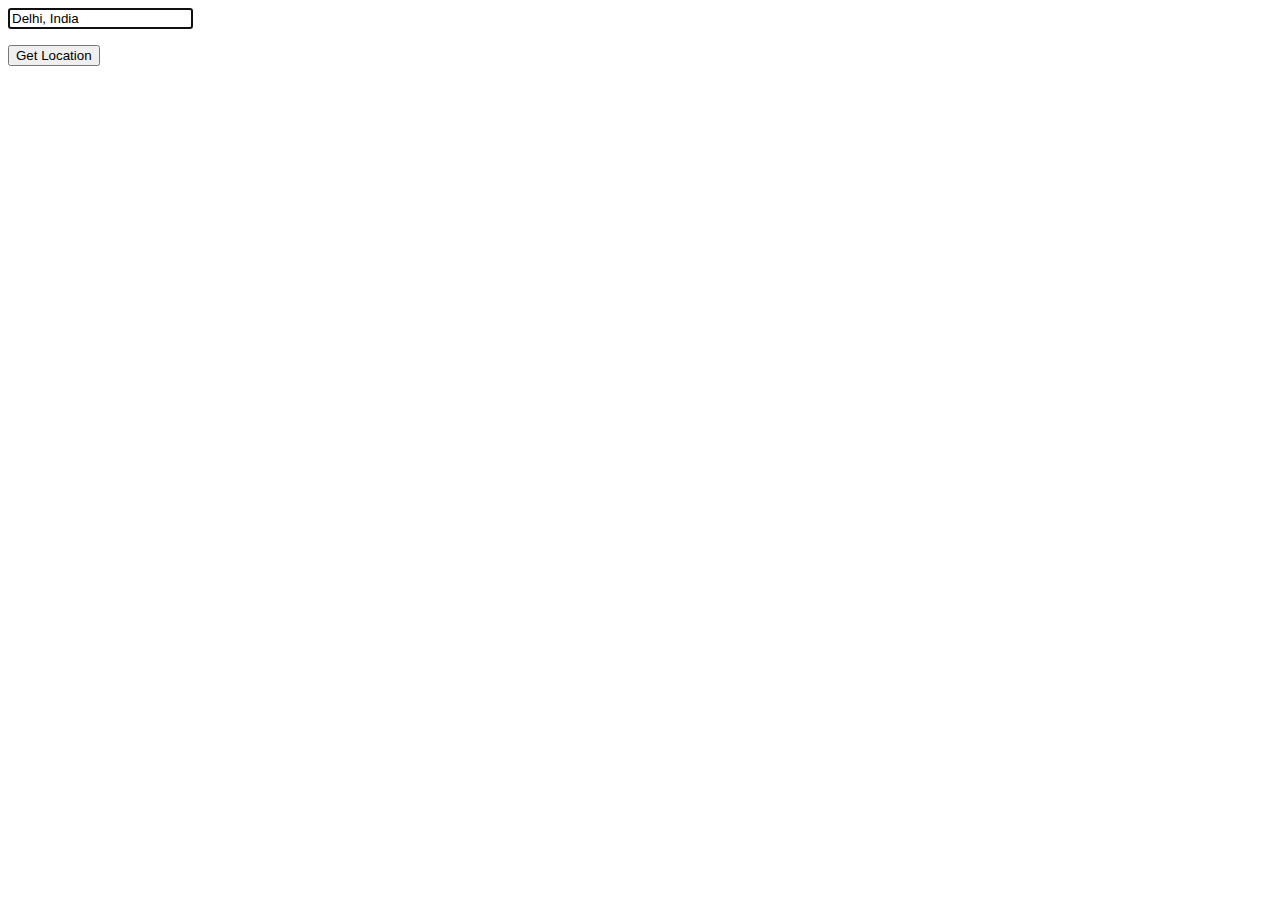
<file: resources/css/images/index.html>
<!DOCTYPE html>
<html lang="en">

  <head>
    <meta charset="UTF-8" />
    <meta name="viewport" content="width=device-width, initial-scale=1.0" />
    <script type="text/javascript" src="https://js.api.here.com/v3/3.1/mapsjs-core.js"></script>
    <script type="text/javascript" src="https://js.api.here.com/v3/3.1/mapsjs-service.js"></script>
    <script type="text/javascript" src="https://js.api.here.com/v3/3.1/mapsjs-ui.js"></script>
    <script type="text/javascript" src="https://js.api.here.com/v3/3.1/mapsjs-mapevents.js"></script>
  </head>

  <body>
    <div style="height: 0vh; width: 100vw;" id="mapContainer" class="container-1">
      <input
        placeholder="Search for a Place or an Address."
        type="text"
        name="search"
        id="search"
        value="Delhi, India"
        onkeydown="autosuggest(this)"
        autofocus/>
      <i class="fa fa-search fa-search-custom" aria-hidden="true"></i>
      <div class="dropdown">
        <ul id="list"></ul>
      </div>
      <button id="locat" onclick="getCoord()">Get Location</button>
      <p id ="loca"></p>
    </div>
  </body>

  <script>
    window.apikey = 'fyXT4ICDo2XntVRqlOCYxwDPFxcIMBhM9N7u5l6y6HQ'

    function moveMapToIndia(map){
      map.setCenter({lat:28.7041, lng:77.1025});
      map.setZoom(10);
    }
   
    var platform = new H.service.Platform({
      apikey: window.apikey,
    });
    var defaultLayers = platform.createDefaultLayers();

    //this map is centered over india
    var map = new H.Map(
      document.getElementById("mapContainer"),
      defaultLayers.vector.normal.map,
      {
        center: { lat: 28.7041, lng: 77.1025 },
        zoom: 10,
        pixelRatio: window.devicePixelRatio || 1,
      }
    );

    window.addEventListener("resize", () => map.getViewPort().resize());

    //make the map interactive
    // MapEvents enables the event system
    // Behavior implements default interactions for pan/zoom (also on mobile touch environments)
    var behavior = new H.mapevents.Behavior(new H.mapevents.MapEvents(map));

    // Create the default UI components 
    var ui = H.ui.UI.createDefault(map, defaultLayers);
    // Now use the map as required...
    window.onload = function () {
      getDeafultLocation();
    }  

    //auto suggest is for the search-box to give suggestions and is restricted to india
    const autosuggest = (e) => {
      console.log(e.metaKey,"metakey")
     if(event.metaKey){
       console.log(event.metaKey,"metakey inside")
       return
     }
     let searchString = e.value
      if (searchString != "") {
        fetch
          (`https://autosuggest.search.hereapi.com/v1/autosuggest?apiKey=${window.apikey}&at=28.7041,77.1025&limit=5&resultType=city&country=IND&q=${searchString}&lang=en-US`)
          .then((res) => res.json())
          .then((json) => {
            if (json.length != 0) {
              document.getElementById("list").innerHTML = ``;
              let dropData = json.items.map((item) => {
                
                if ((item.position != undefined) & (item.position != ""))
                  document.getElementById(
                    "list"
                  ).innerHTML += `<li onClick="addMarkerToMap(${item.position.lat},${item.position.lng},'${item.title}')">${item.title}</li>`+ `lat ${item.position.lat}, long ${item.position.lng}`;
                
              });
            }
          });
      }
    };

    //this runs when you click on get location button(gives current localitiy)
    function getCoord(){
      navigator.geolocation.getCurrentPosition(function(position){
        let lat = position.coords.latitude
        let lng = position.coords.longitude
        console.log(lat+","+lng)
        var platform = new H.service.Platform({
        'apikey': `${window.apikey}`
        });
        var service = platform.getSearchService();
        service.reverseGeocode({
          at: `${lat},${lng}`
        }, (result) => {
          result.items.forEach((item) => {
            document.getElementById('loca').innerHTML = item.address.district +","+ item.address.city
          });
      })
    },function(){enableHighAccuracy:true})}
    
    function getDeafultLocation(){
      var lat=28.7041;
      var lng=77.1025;
      var title = "Delhi , India";
      addMarkerToMap(lat, lng, title);
    }
    
    const addMarkerToMap = (lat, lng, title) => {
      map.removeObjects(map.getObjects())
      document.getElementById("search").value =  title;
      var selectedLocationMarker = new H.map.Marker({ lat, lng });
      map.addObject(selectedLocationMarker);
      document.getElementById("list").innerHTML = ``;
      map.setCenter({ lat, lng }, true); 
    };    
    
  </script>
</html>
</file>
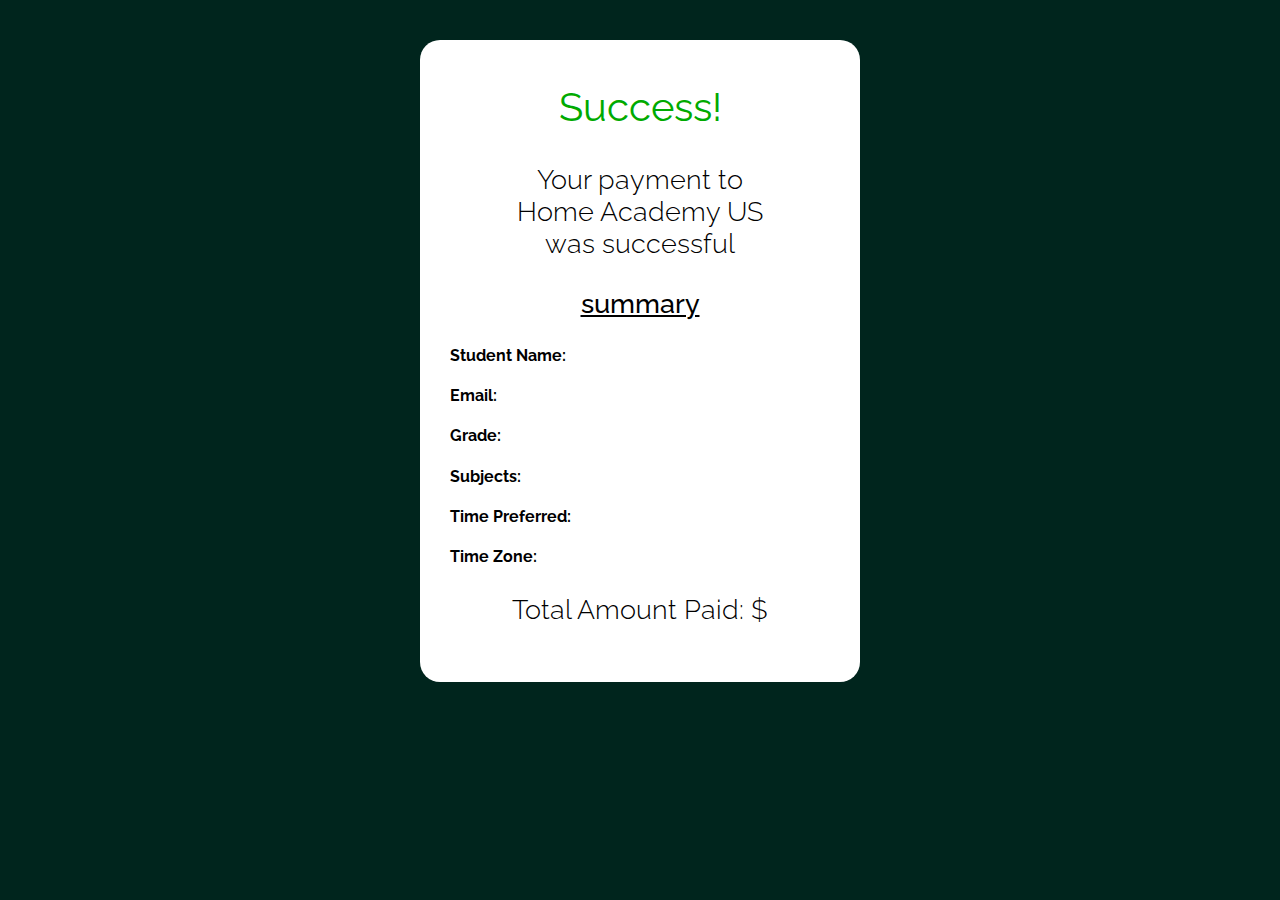
<file: complete.html>
<!DOCTYPE html>
    <head>
        <meta charset="utf-8">
        <meta http-equiv="X-UA-Compatible" content="IE=edge">
        <title></title>
        <meta name="description" content="">
        <meta name="viewport" content="width=device-width, initial-scale=1">
        <link href="https://fonts.googleapis.com/css2?family=Raleway:ital,wght@0,100;0,200;0,300;0,400;0,500;0,600;0,700;1,300&display=swap" rel="stylesheet">
        <link rel="stylesheet" href="resources/css/complete.css">
    </head>
    <body>
        <div id="container">
            <h2>Success!</h2>
            <h3>Your payment to<br>Home Academy US<br>was successful</h3>
            <h3 id="summary">summary</h3>
            <h4>Student Name:<span id="student-name"></span></h4>
            <h4>Email:<span id="email"></span></h4>
            <h4>Grade:<span id="grade"></span></h4>
            <h4>Subjects:<span id="subjects"></span></h4>
            <h4>Time Preferred:<span id="time-preferred"></span></h4>
            <h4>Time Zone:<span id="time-zone"></span></h4>
            <h3>Total Amount Paid:<span id="total-amount"> $</span></h3>
        </div>
        
    </body>
</html>
</file>
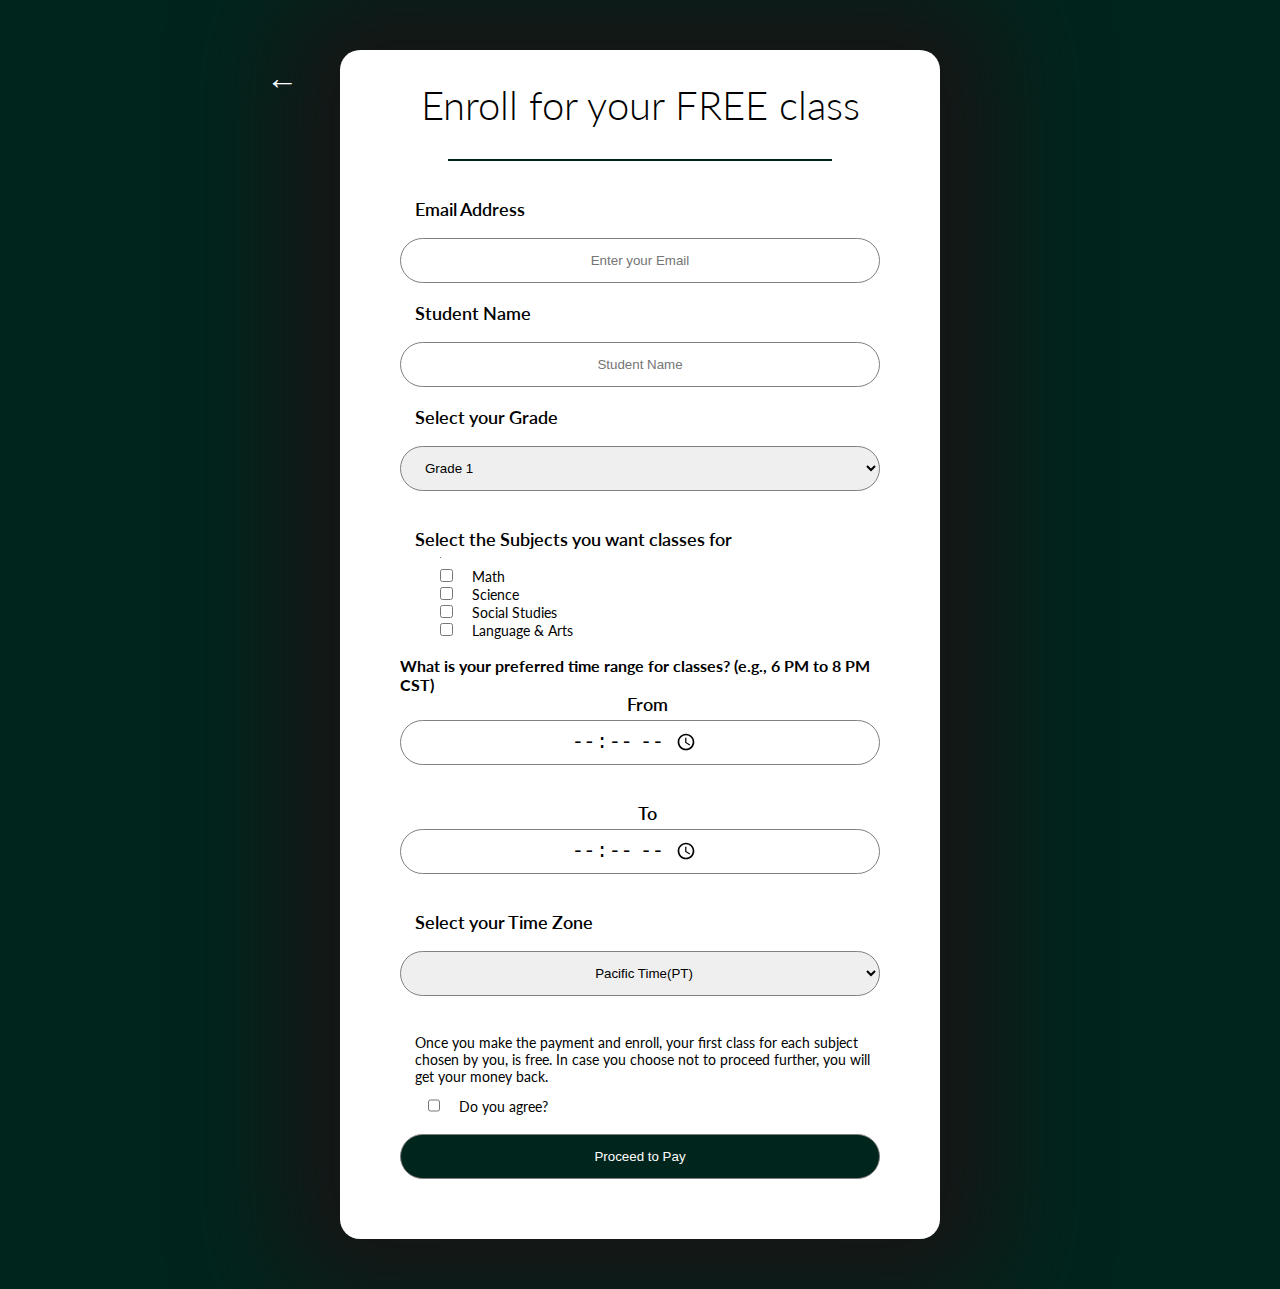
<file: enroll.html>
<!DOCTYPE html>
    <head>
        <meta charset="utf-8">
        <meta http-equiv="X-UA-Compatible" content="IE=edge">
        <title>Enroll Now</title>
        <meta name="description" content="">
        <meta name="viewport" content="width=device-width, initial-scale=1">
        <link rel="icon" href="resources/css/images/favicon.PNG" type="image/png">
        <link href="https://fonts.googleapis.com/css2?family=Lato:wght@300;400;700;900&display=swap" rel="stylesheet">
        <script src="https://ajax.googleapis.com/ajax/libs/jquery/3.2.1/jquery.min.js"></script>
        <link rel="stylesheet" href="resources/css/enroll.css">
        <link rel="stylesheet" href="resources/css/enrollQueries.css">
    </head>
    <body>
        <div id="back-to-home"><a href="index.html">&#8592;</a></div>
        <form name="form" onsubmit="return calculate()" action="payment.html" enctype="text/plain" method="POST">
            <h1 class="heading">Enroll for your FREE class</h1>
            <div class="heading-decoration"></div><br>
            <label for="email">Email Address</label><br><br>
            <input type="email" id="email" name="email" placeholder="Enter your Email" required><br>
            <label for="student-name">Student Name</label><br><br>
            <input type="text" cols="20" rows="1" id="student-name" placeholder="Student Name" required>
            <label for="grade">Select your Grade</label><br><br>
            <select id="grade" name="grade" required>
                <option value="5" id="grade1"onclick="grade1Cal()">Grade 1</option>
                <option value="15" id="grade2"onclick="grade2Cal()">Grade 2</option>
                <option value="25" id="grade3"onclick="grade3Cal()">Grade 3</option>
                <option value="35" id="grade4"onclick="grade4Cal()">Grade 4</option>
                <option value="45" id="grade5"onclick="grade5Cal()">Grade 5</option>
            </select><br><br>
            <label for="subject">Select the Subjects you want classes for<abbr title="This field is mandatory" aria-label="required"></abbr></label><br>
            <input type="radio" tabindex="-1" name="subject" id="check" style="width: 1px;"  required><br>
            <input type="checkbox" name="math" id="math" value="5" onclick="checkSub(),mathCal(),bundleMath()"/>
            <label for="math" class="sub" >Math</label>
            <label for="bundle" class="bundleMath">Select the bundle best suited for you</label>
            <select id="bundle" class="bundleMath" name="bundle" required>
                <option value="5" id="bundle1"onclick="bundle1Cal()">Mon-Thurs | 1 hour each subject | $1 each subject</option>
                <option value="5" id="bundle2"onclick="bundle2Cal()">Mon-Fri | 1 hour each subject | $1 each subject</option>
                <option value="5" id="bundle3"onclick="bundle3Cal()">Mon-Fri | 1 on 1 session / 1 hour each subject | $1 each subject</option>
            </select><br>
            <input type="checkbox" name="science" id="science" value="5" onclick="checkSub(),scienceCal(),bundleScience()"/>
            <label for="science" class="sub">Science</label>
            <label for="bundle" class="bundleScience">Select the bundle best suited for you</label>
            <select id="bundle" class="bundleScience" name="bundle" required>
                <option value="5" id="bundle1"onclick="bundle1Cal()">Mon-Thurs | 1 hour each subject | $1 each subject</option>
                <option value="5" id="bundle2"onclick="bundle2Cal()">Mon-Fri | 1 hour each subject | $1 each subject</option>
                <option value="5" id="bundle3"onclick="bundle3Cal()">Mon-Fri | 1 on 1 session / 1 hour each subject | $1 each subject</option>
            </select><br>
            <input type="checkbox" name="sst" id="sst" value="5" onclick="checkSub(),sstCal(),bundleSst()"/>
            <label for="sst" class="sub">Social Studies</label>
            <label for="bundle" class="bundleSst">Select the bundle best suited for you</label>
            <select id="bundle" class="bundleSst" name="bundle" required>
                <option value="5" id="bundle1"onclick="bundle1Cal()">Mon-Thurs | 1 hour each subject | $1 each subject</option>
                <option value="5" id="bundle2"onclick="bundle2Cal()">Mon-Fri | 1 hour each subject | $1 each subject</option>
                <option value="5" id="bundle3"onclick="bundle3Cal()">Mon-Fri | 1 on 1 session / 1 hour each subject | $1 each subject</option>
            </select><br>
            <input type="checkbox" name="landa" id="landa" value="5" onclick="checkSub(),landaCal(),bundleLanda()"/>
            <label for="landa" class="sub">Language & Arts</label>
            <label for="bundle" class="bundleLanda">Select the bundle best suited for you</label>
            <select id="bundle" class="bundleLanda" name="bundle" required>
                <option value="5" id="bundle1"onclick="bundle1Cal()">Mon-Thurs | 1 hour each subject | $1 each subject</option>
                <option value="5" id="bundle2"onclick="bundle2Cal()">Mon-Fri | 1 hour each subject | $1 each subject</option>
                <option value="5" id="bundle3"onclick="bundle3Cal()">Mon-Fri | 1 on 1 session / 1 hour each subject | $1 each subject</option>
            </select><br>
            <h4>What is your preferred time range for classes? (e.g., 6 PM to 8 PM CST)</h4>
            <label for="from" class="time-label">From</label>
            <input type="time" id="from" required><br>
            <label for="to" class="time-label">To</label>
            <input type="time" id="to" required><br>
            <label for="timezone">Select your Time Zone</label><br><br>
            <select name="timezone" id="timezone">
                <option>Pacific Time(PT)</option>
                <option>Mountain Time(MT)</option>
                <option>Central Time(CT)</option>
                <option>Eastern Time(ET)</option>
            </select><br><br>
            <label id="tnc-label-text">Once you make the payment and enroll, your first class for each subject chosen by you, is free. In case you choose not to proceed further, you will get your money back.</label><br>
            <div id="tnc-container">
                <input type="checkbox" name="tnc" id="tnc" value="5" required/>
                <label for="tnc" id="tnc-text">Do you agree?</label><br><br>
            </div>
            <input type="submit" id="submit" name="submit" value="Proceed to Pay">
        </form>
        <script src="resources/js/enroll.js"></script>
    </body>
</html>
</file>
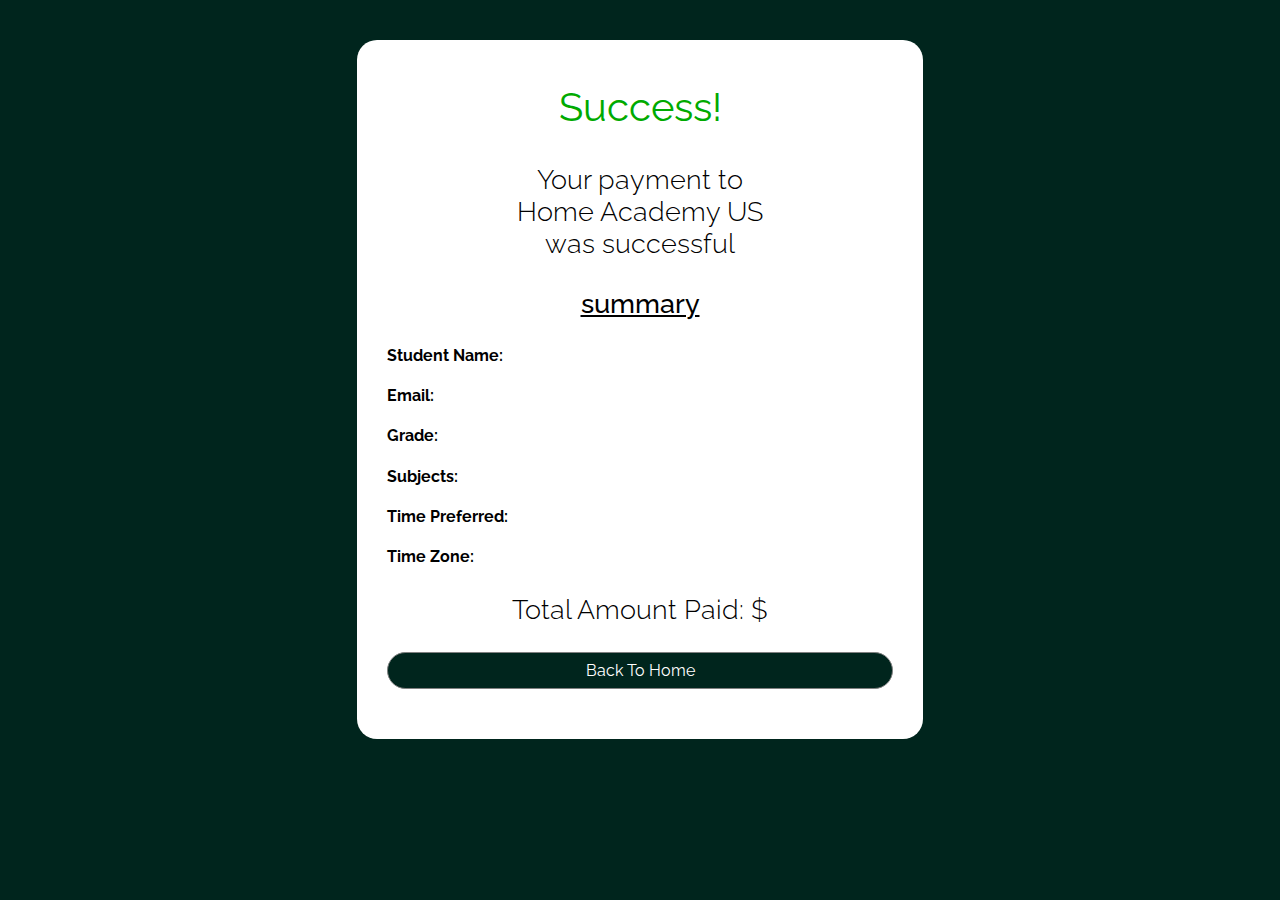
<file: resources/js/html/complete.html>
<!DOCTYPE html>
    <head>
        <meta charset="utf-8">
        <meta http-equiv="X-UA-Compatible" content="IE=edge">
        <title>Success!</title>
        <meta name="description" content="">
        <meta name="viewport" content="width=device-width, initial-scale=1">
        <link href="https://fonts.googleapis.com/css2?family=Raleway:ital,wght@0,100;0,200;0,300;0,400;0,500;0,600;0,700;1,300&display=swap" rel="stylesheet">
        <link rel="stylesheet" href="resources/css/complete.css">
        <link rel="stylesheet" href="resources/css/completeQueries.css">
    </head>
    <body>
        <div id="container">
            <h2>Success!</h2>
            <h3>Your payment to<br>Home Academy US<br>was successful</h3>
            <h3 id="summary">summary</h3>
            <h4>Student Name:<span id="student-name"></span></h4>
            <h4>Email:<span id="email"></span></h4>
            <h4>Grade:<span id="grade"></span></h4>
            <h4>Subjects:<span id="subjects"></span></h4>
            <h4>Time Preferred:<span id="time-preferred"></span></h4>
            <h4>Time Zone:<span id="time-zone"></span></h4>
            <h3>Total Amount Paid:<span id="total-amount"> $</span></h3>
            <a href="index.html" id="back">Back To Home</a>
        </div>
        
    </body>
</html>
</file>
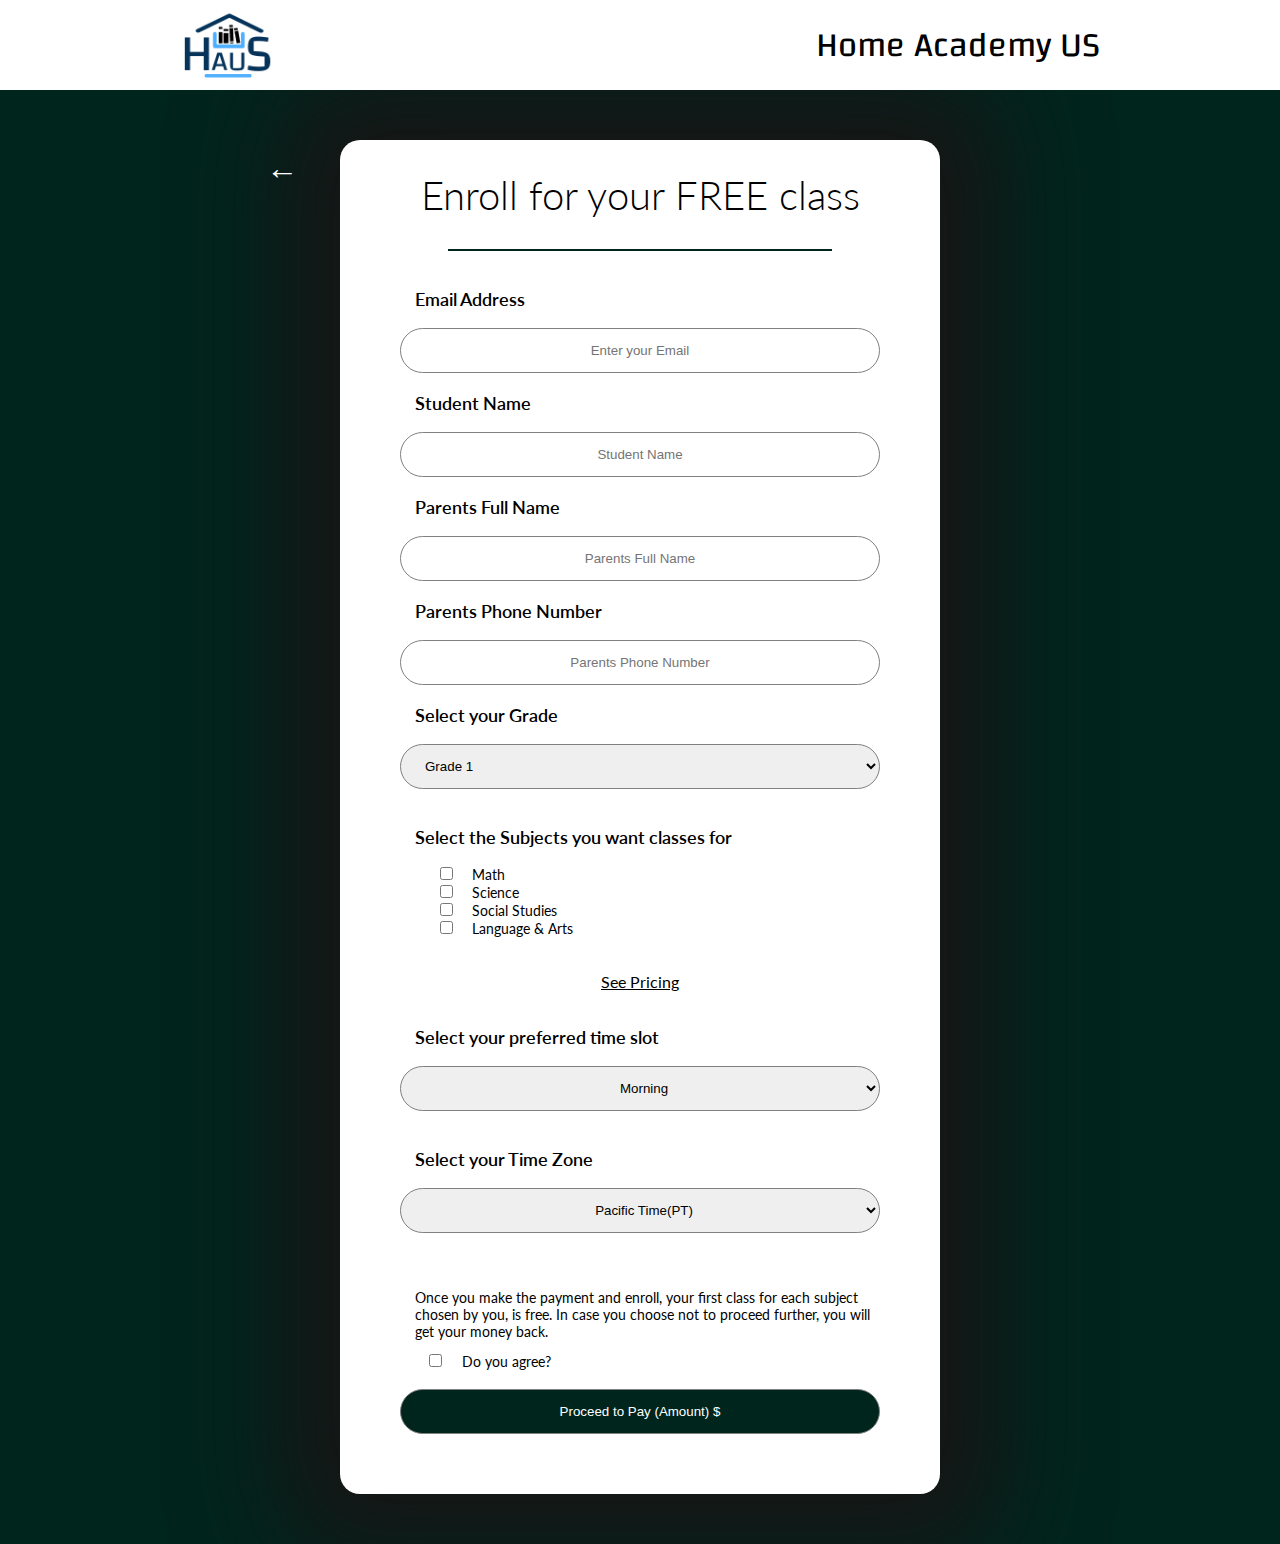
<file: resources/js/html/enroll.html>
<!DOCTYPE html>
<head>
	<meta charset="utf-8">
	<meta http-equiv="X-UA-Compatible" content="IE=edge">
	<title>Enroll Now</title>
	<meta name="description" content="">
	<meta name="viewport" content="width=device-width, initial-scale=1">
    <link rel="icon" href="resources/css/images/favicon.PNG" type="image/png">
    <link href="https://fonts.googleapis.com/css2?family=Lato:wght@300;400;700;900&display=swap" rel="stylesheet">
    <link href="https://fonts.googleapis.com/css2?family=Changa:wght@300;400;500;600;700&display=swap" rel="stylesheet">  
    <link href="https://fonts.googleapis.com/css2?family=Raleway:ital,wght@0,100;0,200;0,300;0,400;0,500;0,600;0,700;1,300&display=swap" rel="stylesheet">
	<script src="https://ajax.googleapis.com/ajax/libs/jquery/3.2.1/jquery.min.js"></script>
	<link rel="stylesheet" href="resources/css/style.css">
    <link rel="stylesheet" href="resources/css/queries.css">
	<link rel="stylesheet" href="resources/css/enroll.css">
	<link rel="stylesheet" href="resources/css/enrollQueries.css">
</head>
<body>
	<div id="logo" style="background: white;z-index: 2222;position: relative;">
        <img id="logo-img" src="resources/css/images/logo.png" alt="logo">
        <h2>Home Academy US</h2>
    </div>
		
	<div id="back-to-home"><a href="index.html">&#8592;</a></div>
	<form name="form" onsubmit="return calculate()" action="save.php" enctype="text/plain" method="GET">
		<h1 class="heading">Enroll for your FREE class</h1>
		<div class="heading-decoration"></div><br>
		
		<label for="email">Email Address</label><br><br>
		<input type="email" class="inputField" id="email" name="email" placeholder="Enter your Email" required><br>
		
		<label for="student-name">Student Name</label><br><br>
		<input type="text" class="inputField" name="name" cols="20" rows="1" id="student-name" placeholder="Student Name" required>
		
		<label for="parentName">Parents Full Name</label><br><br>
		<input type="text" class="inputField" id="parentName" name="parentName" placeholder="Parents Full Name" required><br>
		
		<label for="parentPhone">Parents Phone Number</label><br><br>
		<input type="tel" class="inputField" id="parentPhone" name="parentPhone" placeholder="Parents Phone Number" required><br>
		
		
		<label for="grade">Select your Grade</label><br><br>
		<select id="grade" name="grade" required>
			<option value="Grade 1" id="grade1" onclick="grade1Cal()">Grade 1</option>
			<option value="Grade 2" id="grade2" onclick="grade2Cal()">Grade 2</option>
			<option value="Grade 3" id="grade3" onclick="grade3Cal()">Grade 3</option>
			<option value="Grade 4" id="grade4" onclick="grade4Cal()">Grade 4</option>
			<option value="Grade 5" id="grade5" onclick="grade5Cal()">Grade 5</option>
		</select><br><br>
		
		<label for="subject">Select the Subjects you want classes for<abbr title="This field is mandatory" aria-label="required"></abbr></label>
		<br><br>
		
		<input class="subject" type="checkbox" name="math" id="math" value="Math" data-bundle="bundleMath" />
		<label for="math" class="sub">Math</label>
		<label for="bundleMath" id="labelbundleMath">Select the bundle best suited for you</label>
		<select id="bundleMath" class="bundleMath bundle" name="bundleMath" >
			<option value="Mon-Thurs | 1 hour each subject">Mon-Thurs | 1 hour session</option>
			<option value="Mon-Fri | 1 hour each subject">Mon-Fri | 1 hour session</option>
			<option value="Mon-Fri | twice a week">Twice a week | 1 hour session</option>
		</select><br>
		
		<input class="subject" type="checkbox" name="science" id="science" value="Science" data-bundle="bundleScience"/>
		<label for="science" class="sub">Science</label>
		<label for="bundleScience" id="labelbundleScience">Select the bundle best suited for you</label>
		<select id="bundleScience" class="bundleScience bundle" name="bundleScience" >
			<option value="Mon-Thurs | 1 hour each subject">Mon-Thurs | 1 hour session</option>
			<option value="Mon-Fri | 1 hour each subject">Mon-Fri | 1 hour session</option>
			<option value="Mon-Fri | twice a week">Twice a week | 1 hour session</option>
		</select><br>
		
		<input class="subject" type="checkbox" name="sst" id="sst" value="SST" data-bundle="bundleSst"/>
		<label for="sst" class="sub">Social Studies</label>
		<label for="bundleSst" id="labelbundleSst">Select the bundle best suited for you</label>
		<select id="bundleSst" class="bundleSst bundle" name="bundleSst" >
			<option value="Mon-Thurs | 1 hour each subject">Mon-Thurs | 1 hour session</option>
			<option value="Mon-Fri | 1 hour each subject">Mon-Fri | 1 hour session</option>
			<option value="Mon-Fri | twice a week">Twice a week | 1 hour session</option>
		</select><br>
		
		<input class="subject" type="checkbox" name="landa" id="landa" value="Language & Arts" data-bundle="bundleLanda"/>
		<label for="landa" class="sub">Language & Arts</label>
		<label for="bundleLanda" id="labelbundleLanda">Select the bundle best suited for you</label>
		<select id="bundleLanda" class="bundleLanda bundle" name="bundleLanda" >
				<option value="Mon-Thurs | 1 hour each subject">Mon-Thurs | 1 hour sessiont</option>
			<option value="Mon-Fri | 1 hour each subject">Mon-Fri | 1 hour session</option>
			<option value="Mon-Fri | twice a week">Twice a week | 1 hour session</option>
		</select><br>
		
		<br>
		<div id="seepricing-container"><a href="#" id="seepricing">See Pricing</a></div>
		<br><br>
		
		<label for="timeslot">Select your preferred time slot</label><br><br>
		<select class="selectField" name="timeslot" id="timeslot">
			<option>Morning</option>
			<option>Afternoon</option>
			<option>Evening</option>
			<option>I am flexible (can attend any timeslot)</option>
		</select><br><br>
		
		<label for="timezone">Select your Time Zone</label><br><br>
		<select class="selectField" name="timezone" id="timezone">
			<option>Pacific Time(PT)</option>
			<option>Mountain Time(MT)</option>
			<option>Central Time(CT)</option>
			<option>Eastern Time(ET)</option>
		</select><br><br>
		
		<input type="number" value="0" id="totalAmount" name="amount" style="display:none;"><br>
		
		<label id="tnc-label-text">Once you make the payment and enroll, your first class for each subject chosen by you, is free. In case you choose not to proceed further, you will get your money back.</label><br>
		<div id="tnc-container">
			<input type="checkbox" name="tnc" id="tnc" value="true" required/>
			<label for="tnc" id="tnc-text">Do you agree?</label><br><br>
		</div>
		<button type="submit" id="submit" name="submit" >Proceed to Pay (Amount) $ <span id="amount"></span></button>
	</form>
	<script src="resources/js/enroll.js"></script>
</body>
</html>
</file>
<file: resources/css/complete.css>
body{
    background-color: #00251d;
}
#container{
    width: 30%;
    margin: auto;
    font-family: 'Raleway',sans-serif;
    margin-top: 40px;
    margin-bottom: 40px;
    border-radius: 20px;
    background-color: white;
    padding: 30px;
    padding-top: 10px;
}
h2{
    text-align: center;
    font-weight:400;
    font-size: 250%;
    color: #00aa00;
}
h3{
    text-align: center;
    font-weight: 300;
    font-size: 170%;
}
#summary{
    font-weight: 500;
    text-decoration: underline;
}
</file>
<file: resources/css/enrollQueries.css>
@media only screen and (max-width: 2560px){
    #back-to-home{
        /* padding-left: 900px; */
        position: relative;
        left: 35%;
    }
}
@media only screen and (max-width: 2415px){
    #back-to-home{
        position: relative;
        left: 32%;
    }
}
@media only screen and (max-width: 2088px){
    #back-to-home{
        
        position: relative;
        left: 30%;
    }
}
@media only screen and (max-width: 1826px){
    #back-to-home{
        
        position: relative;
        left: 28%;
    }
}
@media only screen and (max-width: 1666px){
    #back-to-home{
        position: relative;
        left: 25%;
    }
}
@media only screen and (max-width: 1666px){
    #back-to-home{
        position: relative;
        left: 25%;
    }
}
@media only screen and (max-width: 1441px){
    #back-to-home{
        position: relative;
        left: 20%;
    }
}
@media only screen and (max-width: 1216px){
    #back-to-home{
        position: relative;
        left: 15%;
    }
}
@media only screen and (max-width: 1041px){
    #back-to-home{
        position: relative;
        left: 10%;
    }
}
@media only screen and (max-width: 895px){
    #back-to-home{
        position: relative;
        left: 5%;
    }
}
@media only screen and (max-width: 793px){
    #back-to-home{
        position: absolute;
        top: 2%;
        left: 5%;
    }
    #back-to-home a{
        color: black;
    }
    form{
        width: auto;
        margin: 0;
        border-radius: 0;
    }
}
@media only screen and (max-width: 446px){
    h4{
        margin-bottom: 20px;
        font-size: 90%;
    }
    label{
        margin-left: 0;
        font-size: 90%;
        margin-bottom: 0;
    }
    .heading{
        font-size: 220%;
    }
    .sub{
        font-size: 70%;
    }
    #math{
        margin-left: 20px;
        width: 9px;
        position: relative;
        top: 2px;
    }
    #science{
        margin-left: 20px;
        width: 9px;
        position: relative;
        top: 2px;
    }
    #sst{
        margin-left: 20px;
        width: 9px;
        position: relative;
        top: 2px;
    }
    #landa{
        margin-left: 20px;
        width: 9px;
        position: relative;
        top: 2px;
    }
    #email{
        height: 35px;
        font-size: 70%;
    }
    #student-name{
        height: 35px;
        font-size: 70%;
    }
    #grade{
        height: 35px;
        font-size: 70%;
        padding-left: 5px;
    }
    #landa{
        margin-bottom: 0px;
    }
    #bundle{
        height: 35px;
        font-size: 70%;
        padding-left: 5px;
    }
    #from{
        height: 35px;
        font-size: 100%;
    }
    #to{
        height: 35px;
        font-size: 100%;
        margin-bottom: 0;
    }
    #timezone{
        height: 35px;
        font-size: 70%;
        padding-left: 5px;
    }
    #submit{
        height: 35px;
        margin-bottom: 0px;
        font-size: 70%;
    }
    #tnc-label-text{
        font-size: 80%;
        margin-bottom: 2px;
    }
    #tnc-text{
        font-size: 80%;
    }
    #tnc{
        width: 9px;
    }
    #tnc-container{
        max-width: 98%;
    }
}
@media only screen and (max-width: 378px){
    form{
        padding: 20px;
    }
    .heading{
        width: 70%;
        margin: auto;
    }
}
</file>
<file: resources/js/html/resources/css/complete.css>
body{
    background-color: #00251d;
}
#container{
    width: 30%;
    margin: auto;
    font-family: 'Raleway',sans-serif;
    margin-top: 40px;
    margin-bottom: 40px;
    border-radius: 20px;
    background-color: white;
    padding: 30px;
    padding-top: 10px;
}
h2{
    text-align: center;
    font-weight:400;
    font-size: 250%;
    color: #00aa00;
}
h3{
    text-align: center;
    font-weight: 300;
    font-size: 170%;
}
#summary{
    font-weight: 500;
    text-decoration: underline;
}
#back{
    display: block;
    text-decoration: none;
    text-align: center;
    margin-bottom: 20px;
    margin-left: auto;
    margin-right: auto;
    border-radius: 50px;
    border: 1px solid gray;
    background-color: #00251d;
    color:white;
    padding: 8px;
}
</file>
<file: resources/js/html/resources/css/completeQueries.css>
@media only screen and (max-width: 1300px){
    #container{
        width: 40%;
    }
}
@media only screen and (max-width: 1100px){
    #container{
        width: 50%;
    }
}
@media only screen and (max-width: 870px){
    #container{
        width: 60%;
    }
}
@media only screen and (max-width: 678px){
    #container{
        width: 80%;
    }
}
@media only screen and (max-width: 501px){
    body{
        background-color: white;
    }
    #container{
        border-radius: 0;
    }
}
@media only screen and (max-width: 501px){
    h2{
        font-size: 230%;
    }
    h3{
        font-size: 130%;
    }
    h4{
        font-size: 80%;
    }
}
</file>
<file: resources/js/html/resources/css/queries.css>
/*big tablets to 1400px(width smaller than 1400px)*/
@media only screen and (max-width: 1400px){
    #math-showcase-content h3,
    #sst-showcase-content h3{
    margin: auto 130px auto 150px;
    }
    #math-showcase,
    #sst-showcase,
    #science-showcase,
    #landa-showcase{
        text-align: center;
        font-weight: 300;
        font-size: 160%;
    } 
}
@media only screen and (max-width: 1350px){
    #math-showcase-content h3,
    #sst-showcase-content h3{
    margin: auto 110px auto 130px;
    }
    #copyright-line{
        margin-left: 15vh;
    }
    .design-by{
        margin-right: 15vh;
    }
}
@media only screen and (max-width: 1312px){
    #math-showcase-content h3,
    #sst-showcase-content h3{
    margin: auto 80px auto 110px;
    }
}
@media only screen and (max-width: 1272px){
    #landa-showcase-content h3{
        margin: auto 130px auto 130px;
    }
    #math-showcase-content h3,
    #sst-showcase-content h3{
    margin: auto 80px auto 90px;
    }
    .showcase-links{
        padding: 10px 80px;
    }
    
    .showcase-links-div{
        height: 30px;
        margin-top: 5px;
    }
}
@media only screen and (max-width: 1240px){
    #math-showcase-content h3,
    #sst-showcase-content h3{
    margin: auto 40px auto 80px;
    }
    #science-showcase-content h3,
    #landa-showcase-content h3{
        margin: auto 150px auto 150px;
    }
    #science-showcase-content h3{
        margin-left: 180px;
    }
    #copyright-content{
        margin: auto 40vh;
    }
}
@media only screen and (max-width: 1200px){
    #math-showcase-content h3,
    #sst-showcase-content h3{
    margin: auto 40px auto 50px;
    }
    #science-showcase-content h3,
    #landa-showcase-content h3{
        margin: auto 120px auto 120px;
    }
    #science-showcase-content h3{
        margin-left: 180px;
    }
}
@media only screen and (max-width: 1160px){
    #math-showcase-content h3,
    #sst-showcase-content h3{
    margin: auto 30px auto 40px;
    }
    #science-showcase-content h3,
    #landa-showcase-content h3{
        margin: auto 110px auto 110px;
    }
    #science-showcase-content h3{
        margin-left: 180px;
    }
    #curriculum-content{
        padding: 50px 70px;
    }
}

/*small tablets to 1141px(width smaller than 1141px)*/
@media only screen and (max-width: 1141px){
    #math-showcase-content h3,
    #sst-showcase-content h3{
    margin: auto 30px auto 78px;
    }
    /* #science-showcase-content h3,
    #landa-showcase-content h3{
        margin: auto 110px auto 110px;
    }
    #science-showcase-content h3{
        margin-left: 180px;
    }
    #curriculum-content{
        padding: 50px 70px;
    } */
    #showcase h3{
        font-size: 160%;
    }
    #showcase img{
        min-width: 200px;
        width: 200px;
        height: 230px;
        object-fit: cover;
        object-position: 0 0;
    }
    #math-showcase,
    #sst-showcase,
    #science-showcase,
    #landa-showcase{
        text-align: center;
        font-weight: 300;
        font-size: 160%;
        padding-bottom: 20px;
        padding-top: 20px;
        max-width: 200px;
        width: 200px;
    }  
    .showcase-heading-imagediv{
        max-height: 230px;
    }  
    #heading-img-math,
    #heading-img-science,
    #heading-img-sst,
    #heading-img-landa{
        height: 230px;
    }

}
@media only screen and (max-width: 1096px){
    #math-showcase-content h3,
    #sst-showcase-content h3{
    margin: auto 30px auto 60px;
    }
}
@media only screen and (max-width: 1096px){
    #math-showcase-content h3,
    #sst-showcase-content h3{
    margin: auto 30px auto 50px;
    }
}

@media only screen and (max-width: 1054px){
    #logo-img{
        margin-left: 10vh;
    }
    #logo h2{
        margin-right: 10vh;
    }
    #math-showcase-content h3,
    #sst-showcase-content h3{
    margin: auto 30px auto 50px;
    }
    #science-showcase-content h3,
    #landa-showcase-content h3{
        margin: auto 100px auto 100px;
    }
    #science-showcase-content h3{
        margin-left: 160px;
    }
    #showcase h3{
        font-size: 150%;
    }
    #back-to-top{
        cursor: pointer;
        z-index: 1;
        margin-left: 90%;
        
    }
    #back-to-top img{
        position: sticky;
        top: 80%;
        width: 55px;
        z-index: 0;
        
    }
    
}

@media only screen and (max-width: 1040px){
    #math-showcase-content h3,
    #sst-showcase-content h3{
    margin: auto 20px auto 30px;
    }
    #science-showcase-content h3,
    #landa-showcase-content h3{
        margin: auto 90px auto 90px;
    }
    #science-showcase-content h3{
        margin-left: 150px;
    }
    #main-content a{
        margin-top: 20px;
    }
}
@media only screen and (max-width: 1025px){
    #back-to-top{
        cursor: pointer;
        z-index: 0;
        margin-left: 90%;
        
    }
    #back-to-top img{
        position: sticky;
        top: 90%;
        width: 55px;
        z-index: 0;
        
    }
}
@media only screen and (max-width: 980px){
    nav a{
        font-size: 100%;
        padding-top: 0;
        padding-bottom: 0;
    }
    #main-content h1{
        font-size: 250%;
    }
    #main-content h2{
        font-size: 220%;
    }
    #main-content img{
        max-width: 35px;
        padding-top: 5px;
    }
    #main-content h3,
    #main-content h4{
        font-size: 110%;
    }
    #main-content a{
        font-size: 160%;
    }
    #main-content span{
        font-size: 65%;
    }
    #math-showcase-content h3,
    #sst-showcase-content h3{
    margin: auto 20px auto 50px;
    }
    #science-showcase-content h3,
    #landa-showcase-content h3{
        margin: auto 90px auto 90px;
    }
    #science-showcase-content h3{
        margin-left: 150px;
    }
    #showcase h3{
        font-size: 130%;
    }
}
@media only screen and (max-width: 906px){
    #math-showcase-content h3,
    #sst-showcase-content h3{
    margin: auto 15px auto 20px;
    }
    #science-showcase-content h3,
    #landa-showcase-content h3{
        margin: auto 60px auto 60px;
    }
    #science-showcase-content h3{
        margin-left: 120px;
    }
    #heading-img-math,
    #heading-img-science,
    #heading-img-sst,
    #heading-img-landa{
        height: 200px;
    }
}
@media only screen and (max-width: 850px){
    #intro{
        font-size: 120%;
    }
    #showcase{
        font-size: 120%;
        padding-bottom: 1px;
    }

    #math-showcase-content h3,
    #sst-showcase-content h3{
    margin: auto 20px auto 40px;
    }
    #science-showcase-content h3,
    #landa-showcase-content h3{
        margin: auto 70px auto 70px;
    }
    #science-showcase-content h3{
        margin-left: 120px;
    }
    #math-showcase,
    #sst-showcase,
    #science-showcase,
    #landa-showcase{
        text-align: center;
        font-weight: 300;
        font-size: 120%;
        padding-bottom: 20px;
        padding-top: 20px;
        max-width: 150px;
        width: 150px;
    }
    .showcase-heading-div{
        width: 150px;
    }
    #showcase h3{
        font-size: 120%;
    }
    #showcase img{
        min-width: 150px;
        width: 150px;
        height: 190px;
        object-fit: cover;
        object-position: 0 0;
    }
    #heading-img-math,
    #heading-img-science,
    #heading-img-sst,
    #heading-img-landa{
        height: 190px;
    }
    .showcase-links{
        margin-bottom: 50px;
    }
    #curriculum-content{
        padding: 50px 50px;
    }
    #curriculum{
        padding-bottom: 0;
    }
    .heading{
        font-size: 210%;
    }
    .about-content p{
        font-size: 120%;
    }
    .about-content h3{
        font-size: 160%;
    }
    #main-content a{
        margin-top: 50px;
    }
}

/*phones (width smaller than 800px)*/
@media only screen and (max-width: 768px){
    #logo-img{
        margin-left: 10vh;
    }
    #logo h2{
        margin-right: 10vh;
    }
    iframe{
        width: 70vh;
    }
    nav a{
        font-size: 90%;
        padding:0;
        border: none;
    }
}
@media only screen and (max-width: 660px){
    
    #logo-img{
        width: 60px;
    }
    #logo h2{
        margin-right: 15vh;
        font-size: 180%;
    }
    
    .last-child{
        padding:0;
        border: none;
    }
    nav li{
        padding:15px 0px;
    }
    #main-content h1{
        font-size: 200%;
    }
    #main-content h2{
        font-size: 180%;
    }
    #main-content img{
        width: 35px;
        padding-bottom: 5px;
        position: relative;
        right: 10px;
    }
    #main-content h3,
    #main-content h4{
        font-size: 90%;
    }
    #main-content a{
        font-size: 160%;
    }
    #main-content span{
        font-size: 65%;
    }
    #back-to-top{
        cursor: pointer;
        z-index: 1;
        margin-left: 85%;
        
    }
    #back-to-top img{
        position: sticky;
        top: 80%;
        width: 55px;
        z-index: 0;
        
    }
    #math-showcase-content h3,
    #sst-showcase-content h3{
    margin: auto 20px auto 40px;
    }
    #science-showcase-content h3,
    #landa-showcase-content h3{
        margin: auto 60px auto 60px;
    }
    #science-showcase-content h3{
        margin-left: 60px;
    }
    #heading-img-math,
    #heading-img-science,
    #heading-img-sst,
    #heading-img-landa{
        height: 150px;
    }
    .copyright-content{
        display: block;
    }
    .design-by{
        text-align: center;
        margin-right: 0;
    }
    #copyright-line{
        text-align: center;
        margin-left: 0;
    }
    
    iframe{
        width: 70vh;
        max-width: 70vh;
    }
}
@media only screen and (max-width: 660px){
    #logo-img{
        margin-left: 10vh;
    }
    #intro{
        font-size: 100%;
    }
    #showcase{
        padding:10px 20px;
    }
    iframe{
        width: 80vh;
    }
}
@media only screen and (max-width: 560px){
    #logo-img{
        margin-left: 8vh;
    }
    #logo h2{
        margin-right: 8vh;
    }
    #heading-img-math,
    #heading-img-science,
    #heading-img-sst,
    #heading-img-landa{
        height: 140px;
    }
    iframe{
        width: 55vh;
    }
}
@media only screen and (max-width: 501px){
    html{
        scroll-padding-top: 80px;
    }
    #logo-img{
        margin-left: 3vh;
    }
    #logo h2{
        margin-right: auto;
        margin-left: auto;
        font-size: 150%;
    }
    #mobile-menu{
        max-width: 40px;
        margin-right: 8vh;
        margin-left: 2vh;
        position: sticky;
        position: -webkit-sticky;
        top: 25px;
        z-index: 200;
        display: block;
        margin-left: auto;
        float: right;
        clear: both;
    }
    #menu{
        display: none;
    }
    nav{
        display: block;
        justify-content: center;
        align-items: center;    
        background-color: #00251d;
        /* position: sticky;
        position: -webkit-sticky; */
        position: fixed;
        top: 0;
        height: 100%;
        z-index: 100;
        margin-top: 1px;
        text-align: center;
    }
    nav a{
        text-decoration: none;
        color: white;
        font-family: 'Lato', sans-serif;
        font-weight: 300;
        border-left:none;
        display: block;
        text-align: center;
    }
    nav a:hover,
    nav a:active{
        color: none;
    }
    .last-child{
        border-right: none;
        padding: 0px;
    }
    nav > ul{
        display: block;
    }
    #menu > li{
        display: block;
        padding: 15px 0;
        border-radius: 3px;
        margin: 0;
        border-bottom: 1px solid #00b14a;
    }
    #menu > li:hover,
    #menu > li:active {
        cursor: pointer;
    }
    #subjects{
        display: none;
        position: static;
        margin-top: 15px;
        width:100%;
    }
    #subjects li{
        padding: 15px 0px;
        background-color: #00251d;
        border-bottom: 1px solid #00b14a;
    }
    #subjects a{
        border: none;
        padding: 0px;
        text-align: center;
    }
    #subjects li:first-of-type{
        border-top: 1px solid #00b14a;
    }
    #subjects li:last-of-type{
        padding-bottom: 0;
        border-bottom: none;
    }
    #gradesNav{
        display: none;
        position: static;
        margin-top: 15px;
        width: 100%;
    }
    #gradesNav li{
        padding: 15px 0px;
        background-color: #00251d;
        border-bottom: 1px solid #00b14a;
    }
    #gradesNav li:first-of-type{
        border-top: 1px solid #00b14a;
    }
    #gradesNav li:last-of-type{
        padding-bottom: 0;
        border-bottom: none;
    }
    #gradesNav a:hover,
    #gradesNav a:active{
        color: none;
    }
    #gradesNav a{
        border: none;
        padding: 0px;
        text-align: center;
    }



    #main-content {
        animation-name: backgroundChange2;
    }
    #main-content a{
        margin-top: 50px;
    }
    #back-to-top{
        cursor: pointer;
        z-index: 0;
        margin-left: 85%;
        
    }
    #back-to-top img{
        position: sticky;
        top: 90%;
        width: 55px;
        z-index: 0;
        
    }
    .showcase-links{
        padding:15px 25px;
    }
    #curriculum-content{
        padding: 50px 20px
    }
    iframe{
        min-width: 400px;
        max-width: 55vh;
    }
    .about-content{
        padding-left: 50px;
        padding-right: 50px;
    }
    #showcase p{
        padding-left: 30px;
        padding-right: 30px;
    }
    #intro {
        padding-right: 50px;
        padding-left: 50px;
        text-align: justify;
    }
    #math-showcase-content h3{
        margin: auto 45px auto 55px;
    }
    #sst-showcase-content h3{
        margin: auto 15px auto 25px;
    }
    #science-showcase-content h3,
    #landa-showcase-content h3{
        margin: auto 60px auto 60px;
    }
    #science-showcase-content h3{
        margin-left: 60px;
    }
    #showcase h3{
        font-size: 100%;
    }
     #heading-img-math,
    #heading-img-science,
    #heading-img-sst,
    #heading-img-landa{
        height: 120px;
    }

}
@media only screen and (max-width: 454px){
    iframe{
        min-width:375px ;
        width: 375px;
    }
    #logo h2{
        font-size: 150%;
        margin-right: auto;
        margin-left: auto;
    }
    #logo-img{
        margin-right: 0;
        padding-right: 0;
    }
    #showcase{
        font-size: 100%;
    }
    .showcase-links-div{
        height: 20px;
        top: 10px;
    }
    .showcase-links{
        padding: 0 20px;
    }
    .grade{
        font-size: 110% ;
    }
    .about-content p{
        font-size: 100%;
    }
    .footer-contents{
        padding:0;
        margin-right: 40px;
        margin-left:60px
    }
    #math-showcase-content h3{
        margin: auto 40px auto 50px;
    }
    #sst-showcase-content h3{
        margin: auto 15px auto 15px;
    }
    #science-showcase-content h3{
        margin: auto 30px auto 40px;
    }
    #landa-showcase-content h3{
        margin: auto 30px auto 50px;
    }
    #main-content a{
        margin-top: 80px;
    }
}
@media only screen and (max-width: 433px){
    iframe{
        min-width:350px;
    }
    #science-showcase-content h3{
        margin: auto 20px auto 20px;
    }
    
}
@media only screen and (max-width: 433px){
    #math-showcase-content h3{
        margin: auto 20px auto 30px;
    }
    #science-showcase-content h3{
        margin: auto 20px auto 20px;
    }
    #sst-showcase-content h3{
        margin: auto 15px auto 15px;
    }
    #landa-showcase-content h3{
        margin: auto 30px auto 50px;
    }
    footer{
        margin-top: 0;
    }
    #mobile-menu{
        max-width: 30px;
        margin-right: 6vh;
        margin-left: 2vh;
        top: 28px;
    }
    #heading-img-math,
    #heading-img-science,
    #heading-img-sst,
    #heading-img-landa{
        height: 100px;
    }
}
@media only screen and (max-width: 411px){
    iframe{
        min-width: 335px;
        width: 340px;
    }
    #footer{
        margin-top: 0;
    }
    #mobile-menu{
        max-width: 30px;
        margin-right: 6vh;
        margin-left: 2vh;
        top: 28px;
    }
    #heading-img-math,
    #heading-img-science,
    #heading-img-sst,
    #heading-img-landa{
        height: 90px;
    }
}
@media only screen and (max-width: 391px){
    iframe{
        min-width: 345px;
    }
    #mobile-menu{
        max-width: 30px;
        margin-right: 6vh;
        margin-left: 2vh;
        top: 28px;
    }
    #main-content h1{
        font-size: 180%;
        margin-bottom: 10px;
        font-weight: 500;
    }
    #main-content img{
        width: 30px;
        padding-bottom: 3px;
        position: relative;
        right: 10px;
    }
    #main-content h2{
        font-size: 150%;
    }
    #main-content h3{
        font-size: 80%;
    }
    #main-content a{
        margin-top: 80px;
    }
    #math-showcase-content h3{
        margin: auto 10px auto 20px;
    }
    #science-showcase-content h3{
        margin: auto 10px auto 20px;
    }
    #sst-showcase-content h3{
        margin: auto 10px auto 15px;
    }
    #landa-showcase-content h3{
        margin: auto 10px auto 20px;
    }
    .footer-contents{
        margin-right: 40px;
        margin-left:45px
    }
}
@media only screen and (max-width: 375px){
    iframe{
        min-width: 330px;
        width: 330px;
    }
    #logo h2{
        font-size: 140%;
    }
    #main-content a{
        width: 220px;
    }

}
@media only screen and (max-width: 322px){
    iframe{
        min-width: 280px;
        width: 280px;
    }
    #menu{
        display: flex;
    }
    #logo h2{
        font-size: 140%;
    }
    .footer-items{
        padding:0;
    }
    .footer-contents{
        padding: 0;
    }
    .footer-items ul{
        width: fit-content;
    }
    .footer-items li{
        font-size: 0.85em;
    }
    .footer-items h3{
        font-size: 90%;
    }
    #showcase h3{
        font-size: 90%;
    }
    .copyright-content p{
        font-size: 0.8em;
    }
    #logo h2{
        text-align: center;
        margin: auto 20px;
        line-height: 19px;
    }
    #logo{
        height: 70px;
    }
    #logo-img{
        width: 43px;
        margin-left: 5vh;
    }
    #mobile-menu{
        max-width: 25px;
        margin-right: 6vh;
        margin-left: 2vh;
        top: 20px;
    }
    #main-content h1{
        font-size: 150%;
    }
    #main-content h3{
        font-size: 75%;
    }
    #main-content a{
        width: 200px;
    }
}
@media only screen and (max-width: 501px){
    #logo-img{
        margin-left: 3vh;
    }
    #logo h2{
        margin-right: auto;
        margin-left: auto;
        font-size: 150%;
    }
    #mobile-menu{
        max-width: 40px;
        margin-right: 8vh;
        margin-left: 2vh;
        position: sticky;
        position: -webkit-sticky;
        top: 25px;
        z-index: 200;
        display: block;
        margin-left: auto;
        float: right;
        clear: both;
    }
    #menu{
        flex-direction: column;
    }
    nav{
        display: block;
        justify-content: center;
        align-items: center;    
        background-color: #00251d;
        position: sticky;
        position: -webkit-sticky;
        top: 0;
        height: 100%;
        z-index: 100;
        margin-top: 1px;
        text-align: center;
    }
    nav a{
        text-decoration: none;
        color: white;
        font-family: 'Lato', sans-serif;
        font-weight: 300;
        border-left:none;
        display: block;
        text-align: center;
    }
    nav a:hover,
    nav a:active{
        color: none;
    }
    .last-child{
        border-right: none;
        padding: 0px;
    }
    nav > ul{
        display: block;
    }
    #menu > li{
        display: block;
        padding: 15px 0;
        border-radius: 3px;
        margin: 0;
        border-bottom: 1px solid #00b14a;
        width: 100%;
    }
    #menu > li:hover,
    #menu > li:active {
        cursor: pointer;
    }
    #subjects{
        display: none;
        position: static;
        margin-top: 15px;
        width:100%;
    }
    #subjects li{
        padding: 15px 0px;
        background-color: #00251d;
        border-bottom: 1px solid #00b14a;
    }
    #subjects a{
        border: none;
        padding: 0px;
        text-align: center;
    }
    #subjects li:first-of-type{
        border-top: 1px solid #00b14a;
    }
    #subjects li:last-of-type{
        padding-bottom: 0;
        border-bottom: none;
    }
    #gradesNav{
        display: none;
        position: static;
        margin-top: 15px;
        width: 100%;
    }
    #gradesNav li{
        padding: 15px 0px;
        background-color: #00251d;
        border-bottom: 1px solid #00b14a;
    }
    #gradesNav li:first-of-type{
        border-top: 1px solid #00b14a;
    }
    #gradesNav li:last-of-type{
        padding-bottom: 0;
        border-bottom: none;
    }
    #gradesNav a:hover,
    #gradesNav a:active{
        color: none;
    }
    #gradesNav a{
        border: none;
        padding: 0px;
        text-align: center;
    }





    .showcase-links{
        padding:15px 25px;
    }
    #curriculum-content{
        padding: 50px 20px
    }
    iframe{
        min-width: 400px;
        max-width: 55vh;
    }
    .about-content{
        padding-left: 50px;
        padding-right: 50px;
    }
    #showcase p{
        padding-left: 30px;
        padding-right: 30px;
    }
    #intro {
        padding-right: 50px;
        padding-left: 50px;
        text-align: justify;
    }
    #math-showcase-content h3{
        margin: auto 45px auto 55px;
    }
    #sst-showcase-content h3{
        margin: auto 15px auto 25px;
    }
    #science-showcase-content h3,
    #landa-showcase-content h3{
        margin: auto 60px auto 60px;
    }
    #science-showcase-content h3{
        margin-left: 60px;
    }
    #showcase h3{
        font-size: 100%;
    }
}
@media only screen and (max-width: 454px){
    iframe{
        min-width:375px ;
        width: 375px;
    }
    #logo h2{
        font-size: 150%;
        margin-right: auto;
        margin-left: auto;
    }
    #logo-img{
        margin-right: 0;
        padding-right: 0;
    }
    #showcase{
        font-size: 100%;
    }
    .showcase-links-div{
        height: 20px;
        top: 10px;
    }
    .showcase-links{
        padding: 0 20px;
    }
    .grade{
        font-size: 110% ;
    }
    .about-content p{
        font-size: 100%;
    }
    .footer-contents{
        padding:0;
        margin-right: 40px;
        margin-left:60px
    }
    #math-showcase-content h3{
        margin: auto 40px auto 50px;
    }
    #sst-showcase-content h3{
        margin: auto 15px auto 15px;
    }
    #science-showcase-content h3{
        margin: auto 30px auto 40px;
    }
    #landa-showcase-content h3{
        margin: auto 30px auto 50px;
    }
}
@media only screen and (max-width: 433px){
    iframe{
        min-width:350px;
    }
    #science-showcase-content h3{
        margin: auto 20px auto 20px;
    }
    
}
@media only screen and (max-width: 433px){
    #back-to-top{
        cursor: pointer;
        z-index: 0;
        margin-left: 80%;
        
    }
    #math-showcase-content h3{
        margin: auto 20px auto 30px;
    }
    #science-showcase-content h3{
        margin: auto 20px auto 20px;
    }
    #sst-showcase-content h3{
        margin: auto 15px auto 15px;
    }
    #landa-showcase-content h3{
        margin: auto 30px auto 50px;
    }
    footer{
        margin-top: 0;
    }
    #mobile-menu{
        max-width: 30px;
        margin-right: 6vh;
        margin-left: 2vh;
        top: 28px;
    }
}
@media only screen and (max-width: 411px){
    #back-to-top{
        cursor: pointer;
        z-index: 0;
        margin-left: 80%;
        
    }
    iframe{
        min-width: 335px;
        width: 340px;
    }
    #footer{
        margin-top: 0;
    }
    #mobile-menu{
        max-width: 30px;
        margin-right: 6vh;
        margin-left: 2vh;
        top: 28px;
    }
}
@media only screen and (max-width: 391px){
    #back-to-top{
        cursor: pointer;
        z-index: 0;
        margin-left: 80%;
        
    }
    iframe{
        min-width: 345px;
    }
    #mobile-menu{
        max-width: 30px;
        margin-right: 6vh;
        margin-left: 2vh;
        top: 28px;
    }
    #main-content h1{
        font-size: 180%;
        margin-bottom: 10px;
        font-weight: 500;
    }
    #main-content img{
        width: 30px;
        padding-bottom: 3px;
        position: relative;
        right: 10px;
    }
    #main-content h2{
        font-size: 150%;
    }
    #main-content h3{
        font-size: 80%;
    }
    #main-content a{
        margin-top: 60px;
    }
    #math-showcase-content h3{
        margin: auto 10px auto 20px;
    }
    #science-showcase-content h3{
        margin: auto 10px auto 20px;
    }
    #sst-showcase-content h3{
        margin: auto 10px auto 15px;
    }
    #landa-showcase-content h3{
        margin: auto 10px auto 20px;
    }
    .footer-contents{
        margin-right: 40px;
        margin-left:45px
    }
}
@media only screen and (max-width: 375px){
    iframe{
        min-width: 330px;
        width: 330px;
    }
    #logo h2{
        font-size: 140%;
    }
    #main-content a{
        width: 220px;
    }
    #back-to-top{
        cursor: pointer;
        z-index: 0;
        margin-left: 80%;
        
    }

}
@media only screen and (max-width: 322px){
    #back-to-top{
        cursor: pointer;
        z-index: 0;
        margin-left: 80%;
        
    }
    #back-to-top img{
        position: sticky;
        top: 90%;
        width: 55px;
        z-index: 0;
        
    }
    iframe{
        min-width: 280px;
        width: 280px;
    }
    #logo h2{
        font-size: 140%;
    }
    .footer-items{
        padding:0;
    }
    .footer-contents{
        padding: 0;
    }
    .footer-items ul{
        width: fit-content;
    }
    .footer-items li{
        font-size: 0.85em;
    }
    .footer-items h3{
        font-size: 90%;
    }
    #showcase h3{
        font-size: 90%;
    }
    .copyright-content p{
        font-size: 0.8em;
    }
    #logo h2{
        text-align: center;
        margin: auto 20px;
        line-height: 19px;
    }
    #logo{
        height: 70px;
    }
    #logo-img{
        width: 43px;
        margin-left: 5vh;
    }
    #mobile-menu{
        max-width: 25px;
        margin-right: 6vh;
        margin-left: 2vh;
        top: 20px;
    }
    #main-content h1{
        font-size: 150%;
    }
    #main-content h3{
        font-size: 75%;
    }
    #main-content a{
        width: 200px;
    }
    #heading-img-math,
    #heading-img-science,
    #heading-img-sst,
    #heading-img-landa{
        height: 87px;
    }
    #heading-img-landa{
        background-position-x: -150px;
    }
    #heading-img-math{
        background-position-x: 160px;
    }
}
@media only screen and (max-height: 415px){
    #main-content a{
        top: 30px;
    }
    #main-content h1{
        top:30px;
    }
    #main-content h2{
        top: 30px;
    }
    #main-content h3{
        top: 30px;
    }
}
</file>
<file: resources/js/html/resources/css/enrollQueries.css>
@media only screen and (max-width: 2560px){
    #back-to-home{
        /* padding-left: 900px; */
        position: relative;
        left: 35%;
    }
}
@media only screen and (max-width: 2415px){
    #back-to-home{
        position: relative;
        left: 32%;
    }
}
@media only screen and (max-width: 2088px){
    #back-to-home{
        
        position: relative;
        left: 30%;
    }
}
@media only screen and (max-width: 1826px){
    #back-to-home{
        
        position: relative;
        left: 28%;
    }
}
@media only screen and (max-width: 1666px){
    #back-to-home{
        position: relative;
        left: 25%;
    }
}
@media only screen and (max-width: 1666px){
    #back-to-home{
        position: relative;
        left: 25%;
    }
}
@media only screen and (max-width: 1441px){
    #back-to-home{
        position: relative;
        left: 20%;
    }
}
@media only screen and (max-width: 1216px){
    #back-to-home{
        position: relative;
        left: 15%;
    }
}
@media only screen and (max-width: 1041px){
    #back-to-home{
        position: relative;
        left: 10%;
    }
}
@media only screen and (max-width: 895px){
    #back-to-home{
        position: relative;
        left: 5%;
    }
}
@media only screen and (max-width: 793px){
    #back-to-home{
        position: absolute;
        top: 10%;
        left: 5%;
    }
    #back-to-home a{
        color: black;
    }
    form{
        width: auto;
        margin: 0;
        border-radius: 0;
    }
}
@media only screen and (max-width: 446px){
    h4{
        margin-bottom: 20px;
        font-size: 90%;
    }
    label{
        margin-left: 0;
        font-size: 90%;
        margin-bottom: 0;
    }
    .heading{
        font-size: 220%;
    }
    .sub{
        font-size: 70%;
    }
    #math{
        margin-left: 20px;
        width: 12px;
        position: relative;
        top: 2px;
    }
    #science{
        margin-left: 20px;
        width: 12px;
        position: relative;
        top: 2px;
    }
    #sst{
        margin-left: 20px;
        width: 12px;
        position: relative;
        top: 2px;
    }
    #landa{
        margin-left: 20px;
        width: 12px;
        position: relative;
        top: 2px;
    }
    #email{
        height: 35px;
        font-size: 70%;
    }
    #student-name{
        height: 35px;
        font-size: 70%;
    }
    #parentName{
        height: 35px;
        font-size: 70%;
    }
    #parentPhone{
        height: 35px;
        font-size: 70%;
    }
    #seepricing{
        font-size: 80%;
    }
    #timeslot{
        height: 35px;
        font-size: 70%;
        padding-left: 5px;
    }
    #grade{
        height: 35px;
        font-size: 70%;
        padding-left: 5px;
    }
    .bundleMath,
    .bundleScience,
    .bundleSst,
    .bundleLanda{
        height: 35px;
        font-size: 70%;
        padding-left: 5px;
    }
    #landa{
        margin-bottom: 0px;
    }
    #bundle{
        height: 35px;
        font-size: 70%;
        padding-left: 5px;
    }
    #from{
        height: 35px;
        font-size: 100%;
    }
    #to{
        height: 35px;
        font-size: 100%;
        margin-bottom: 0;
    }
    #timezone{
        height: 35px;
        font-size: 70%;
        padding-left: 5px;
    }
    #submit{
        height: 35px;
        margin-bottom: 0px;
        font-size: 70%;
    }
    #tnc-label-text{
        font-size: 80%;
        margin-bottom: 2px;
    }
    #tnc-text{
        font-size: 80%;
    }
    #tnc{
        width: 11px;
    }
    #tnc-container{
        max-width: 98%;
    }
}
@media only screen and (max-width: 378px){
    form{
        padding: 20px;
    }
    .heading{
        width: 70%;
        margin: auto;
    }
}
</file>
<file: resources/css/enroll.css>
/* -------css reset---------- */

*{
    box-sizing: border-box;
    padding: 0;
    margin: 0;
}

/* ------global styling------- */
body{
    background-color: #00251d;
}
.heading{
    font-family: 'Lato',sans-serif;
    font-weight: 300;
    font-size: 250%;
    margin-top: 20px;
    padding: 10px;
    text-align: center;
}
.heading-decoration{
    display: block;
    border-top: 2px solid #00251d;
    margin: 0 10%;
    margin-bottom: 20px;
    padding: 0;
}
h1{
    padding: 0px;
    margin-bottom: 20px;
}
h4{
    font-family: 'Lato',sans-serif;   
}
/* ----back to home button--- */

#back-to-home{
    font-size: 200%;
    padding: 10px 0 0 10px;
    float: left;
    cursor: pointer;
}
#back-to-home a{
    text-decoration:none;
    color: white;
}

/* ------form elements------- */
.bundleMath,
.bundleScience,
.bundleSst,
.bundleLanda{
    display: none;
}
form{
    width: 600px;
    margin: auto;
    margin-top: 50px;
    margin-bottom: 50px;
    background-color: #ffffff;
    padding: 1px 60px 40px 60px;
    border-radius: 20px;
    /* box-shadow: 100px 100px 100px 60px #c0c0c0;  */
    box-shadow: 0 0 100px 60px #161616; 
}
#email{
    width: 100%;
    height: 45px;
    text-align: center;
    margin-bottom: 20px;
    border-radius: 50px;
    border: 1px solid gray;
}
#student-name{
    width: 100%;
    height: 45px;
    text-align: center;
    margin-bottom: 20px;
    border-radius: 50px;
    border: 1px solid gray;
}
#grade{
    /* width: 100%;
    height: 35px;
    margin-bottom: 20px; */



    width: 100%;
    height: 45px;
    margin-bottom: 20px;
    border-radius: 50px;
    border: 1px solid gray;
    padding-left: 20px;
}
#landa{
    margin-bottom: 20px;
}
#bundle{
    width: 100%;
    height: 45px;
    text-align: center;
    margin-bottom: 20px;
    border-radius: 50px;
    border: 1px solid gray;
    padding-left: 20px;
}
#from{
    text-align: center;
    display: flex;
    justify-content: center;
    width: 100%;
    height: 45px;
    text-align: center;
    margin-bottom: 20px;
    border-radius: 50px;
    border: 1px solid gray;
    font-size: 150%;
    padding-right: 10px;
}
#to{
    text-align: center;
    display: flex;
    justify-content: center;
    width: 100%;
    height: 45px;
    text-align: center;
    margin-bottom: 20px;
    border-radius: 50px;
    border: 1px solid gray;
    font-size: 150%;
    padding-right: 10px;
}
#timezone{
    width: 100%;
    height: 45px;
    text-align: center;
    margin-bottom: 20px;
    border-radius: 50px;
    border: 1px solid gray;
    resize: none;
    padding-left: 20px;
}
label{
    font-family: 'Lato',sans-serif;
    font-size: 110%;
    font-weight: 600;
    margin-left: 15px;
    margin-bottom: 5px;
}
.sub{
    font-family: 'Lato',sans-serif;
    font-weight: normal;
    font-size: 90%;
    font-weight: 400;
}
#check{
    margin-left: 40px;
}
#math{
    margin-left: 40px;
}
#science{
    margin-left: 40px;
}
#sst{
    margin-left: 40px;
}
#landa{
    margin-left: 40px;
}
.time-label{
    display: block;
    text-align: center;
}
#tnc-container{
    max-width: 90%;
    margin: auto;
}
#tnc-label-text{
    font-family: 'Lato',sans-serif;
    font-weight: 400;
    font-size: 90%;
    float: left;
    clear: both;
    margin-bottom: 10px;
}
#tnc-text{
    font-family: 'Lato',sans-serif;
    font-weight: 400;
    font-size: 90%;
}
#tnc{
    width: 12px;
    margin: 4px 0 0 4px;
    
}
#submit{
    width: 100%;
    height: 45px;
    text-align: center;
    margin-bottom: 20px;
    border-radius: 50px;
    border: 1px solid gray;
    background-color: #00251d;
    color: white;
}
</file>
<file: resources/js/html/resources/css/style.css>
/* -------css reset---------- */

*{
    box-sizing: border-box;
    padding: 0;
    margin: 0;
}

/* ------global styling------- */
html{
    scroll-padding-top: 110px;
}
.row{
    max-width: 1300px;
    margin: auto;
}
li{
    list-style-type: none;
}
.heading{
    font-family: 'Lato',sans-serif;
    font-weight: 300;
    font-size: 250%;
    margin-top: 40px;
    padding: 10px;
    text-align: center;
}
.heading-decoration{
    display: block;
    border-top: 3px solid #00251d;
    margin: 0 47%;
    margin-bottom: 20px;
    padding: 0;
}
/* ------back to top--------- */

#back-to-top{
    cursor: pointer;
    z-index: 100;
    margin-left: 93%;
    
}
#back-to-top img{
    position: sticky;
    top: 80%;
    width: 60px;
    z-index: 100;
    
}

/* ------main section--------- */

header{
    height: 83vh;
    color: rgb(255, 255, 255);
    overflow: hidden;
    scroll-padding-top: 50px;
}
#logo{
    height: 90px;
    display: flex;
    align-items: center;
    justify-content: space-between;
}
#logo h2{
    margin-right: 20vh;
    font-family: 'Changa',sans-serif;
    font-weight: 400;
    font-size: 215%;
}
#logo-img{
    margin: 40px;
    max-width: 95px;
    margin-left: 20vh;
}
#mobile-menu{
    display: none;
}
#menu{
    display: flex;
}
nav{
    display: flex;
    flex-direction: row;
    justify-content: center;
    align-items: center;
    height: 50px;
    background-color: #00251d;
    position: sticky;
    position: -webkit-sticky;
    top: 0;
    z-index: 100;
    margin-top: 1px;
}
nav a{
    text-decoration: none;
    color: white;
    font-family: 'Lato', sans-serif;
    font-weight: 300;
    font-size: 110%;
    padding: 5px 5px 5px 30px;
    border-left: 1px solid #013f1d;
}
nav a:hover,
nav a:active{
    color: #aed1c8;
}
.last-child{
    border-right: 1px solid #013f1d;
    padding-right:30px ;
    padding: 5px 30px 5px 30px;
}
nav > ul{
    display: flex;
    flex-direction: row;
    align-items: center;
}
#menu > li{
    padding: 15px;
    border-radius: 3px;
}
#menu > li:hover,
#menu > li:active {
    cursor: pointer;
}
#subjects{
    display: none;
    position: absolute;
    margin-top: 14px;
    width: 184px;
}
#subjects li{
    padding: 10px 15px;
    background-color: #00251d;
}
#subjects a{
    border: none;
    padding: 5px 30px 5px 0;
    text-align: center;
}
#gradesNav{
    display: none;
    position: absolute;
    margin-top: 14px;
    width: 150px;
}
#gradesNav li{
    padding: 10px 15px;
    background-color: #00251d;
}
#gradesNav a:hover,
#gradesNav a:active{
    color: #074722;
}
#gradesNav a{
    border: none;
    padding: 5px 30px 5px 0;
    text-align: center;
}
/* #maths{
    display: none;
}
#science{
    display: none;
}
#sst{
    display: none;
}
#landa{
    display: none;
} */
@keyframes backgroundChange {
    0% {
        background-image:url(images/background1.jpg);
    }
    25% {
        background-image:url(images/background2.jpg);
    }
    50% {
        background-image:url(images/background3.jpg);
    }
    75% {
        background-image:url(images/background4.jpg);
    }
    100% {
        background-image:url(images/background1.jpg);
    }
}
@keyframes backgroundChange2 {
    0% {
        background-image:url(images/background11.jpg);
    }
    25% {
        background-image:url(images/background22.jpg);
    }
    50% {
        background-image:url(images/background33.jpg);
    }
    75% {
        background-image:url(images/background44.jpg);
    }
    100% {
        background-image:url(images/background11.jpg);
    }
}

#main-content{
    height: 100%;
    /* padding-bottom: 200px; */
    font-family: 'Raleway',sans-serif;
    background-size: cover;
    /* background-image: linear-gradient(#000000,#11503357,#000000); */
    background-repeat: no-repeat;
    background-attachment: fixed;
    animation-name: backgroundChange;
    animation-duration: 20s;
    animation-iteration-count: infinite;
    z-index: 10;
}
#main-content div{
    background-image: linear-gradient(#001410d5,#00000090,#00000090,#00000090,#00000090,#000000);
    height: 100%;
}
#main-content h1{
    position: relative;
    top: 23%;
    font-weight: 400;
    font-size:300%;
    margin-bottom: 20px;
    display: flex;
    align-items:center ;
    justify-content: center;
}
#main-content h1 img{
    max-width: 45px;
    margin-left: 20px;
}
#main-content h2{
    text-align: center;
    position: relative;
    top: 23%;
    font-weight: 100;
    font-size:230%;
}
#main-content h3,
#main-content h4{
    text-align: center;
    position: relative;
    top: 23%;
    font-weight: 500;
    font-size: 120%;
}
#main-content a{
    text-align: center;
    position: relative;
    top: 23%;
    /* margin-left: auto;
    margin-right: auto; */
    text-decoration: none;
    color: white;
    font-family: 'Raleway',sans-serif;
    display: block;
    font-size: 180%;
    padding-bottom: 0;
    margin-bottom: 0;
    font-weight: 300;
    border: 1px solid white;
    margin: 110px auto 0 auto; 
    padding-top: 10px;
    border-radius: 4px;
    width: 325px;
}
#main-content a:hover{
    background-color: #0505051e;
    border: 1px solid #b3b3b3;
    color: #dddddd;
}
#main-content span{
    font-size: 70%;
    padding-top: 0;
    margin-top: 0;
    position: relative;
    bottom: 10px;
    font-weight: 100;
}
#main-content span:hover{
    border: none;
    background-color: #ffffff00;
}
/* -------------intro------------- */

#intro{
    
    padding: 100px 80px 30px 80px;
    margin: 0 auto;
    font-family: 'Raleway',sans-serif;
    font-weight: 300;
    font-size: 130%;
    
}
#intro h2{
    font-weight: 300;
    text-align: center;
}
#intro-big-word{
    font-size: 150%;
}
#intro span:last-of-type{
    font-weight: 300;
}

/* ------------showcase------------ */

#showcase{
    padding: 80px 80px 20px 80px;
    margin-top: 80px;
    font-family: 'Raleway',sans-serif;
    font-weight: 300;
    font-size: 130%;
    text-align: justify;
    background-color: #fcfcfc;
}
#showcase p{
    padding: 50px 50px 60px 50px;
    background-color: white;
}
.showcase-enroll{
    text-decoration: none;
    float: right;
    color: black;
    border: 1px solid black;
    border-radius: 2px;
    padding: 5px;
    margin-top: 10px;
}
.showcase-heading{
    display: flex;
    justify-content: center;
    align-items: center;
}
.showcase-heading-imagediv{
    max-height: 250px;
    width: 100%;
}
#heading-img-math{
    background-image: url(images/math-showcase.jpg);
    background-size: cover;
    height: 250px;
    background-position: right;
}
#heading-img-science{
    background-image: url(images/science-showcase.jpg);
    background-size: cover;
    height: 250px;
    background-position: left;
}
#heading-img-sst{
    background-image: url(images/sst-showcase.jpg);
    background-size: cover;
    height: 250px;
    background-position: center;
}
#heading-img-landa{
    background-image: url(images/landa-showcase.jpg);
    background-size: cover;
    background-repeat: no-repeat;
    height: 250px;
    background-position: right;
}
.showcase-image{
    min-width: 230px;
    width: 230px;
    height: 250px;
    object-fit: cover;
    object-position: 0 0;
}
#showcase h3{
    color: white;
    font-weight: 100;
    font-size: 180%;
    text-align: left;
}
.showcase-space{
    height: 4vh;
}
.showcase-box{
    box-shadow:0 0 30px 10px  #f7f7f7  ;
    background-color: white;
}
#math-showcase-content,
#science-showcase-content,
#sst-showcase-content, 
#landa-showcase-content{
    display: flex;
    justify-content: center;
    align-items: center;
    background-color: #00251d;
}
#math-showcase-content h3,
#sst-showcase-content h3{
    margin: auto 150px auto 180px;
}
#science-showcase-content h3,
#landa-showcase-content h3{
    margin: auto 180px auto 180px;
}
#science-showcase-content h3{
    margin-left: 230px;
}
.showcase-heading-div{
    width: 230px;
}
#math-showcase,
#sst-showcase,
#science-showcase,
#landa-showcase{
    text-align: center;
    font-weight: 300;
    font-size: 180%;
    /* padding: 20px 0; */
    margin: auto;
    max-width: 230px;
    width: 230px;
    text-decoration: underline;
    text-decoration-color: #00251d;
    text-underline-position: under;
}    
#showcase .heading-decoration{
    margin-top: 4px;
    margin-bottom: 0;
}
.showcase-links{
    display: flex;
    justify-content: space-between;
    background-color: #00251d;
    padding: 20px 80px;
    margin-bottom: 100px;
    /* height: 90px; */
}
.showcase-links a{
    color: #ffffff;
    padding:14px 0 1px 0;
    margin-bottom: 20px;
    margin-top: 2px;
    text-decoration: none;
    font-family: 'Lato',sans-serif;
    font-weight: 300;
    border-radius: 2px;
    font-size: 80%;
    /* position: relative;
    bottom: 5px; */
}
.showcase-links a:hover{
    border-bottom: 1px solid #ffffff;
    padding-bottom: 0;
    
}
.showcase-links-div{
    width: 1px;
    height: 45px;
    background-color: #474646;
    position: relative;
    top: 7px;
}
/* -------curriculum section------- */

#curriculum{
    padding-bottom: 60px;
   
}
.cur{
    text-decoration: none;
    color: black;
}
.grade{
    border: 1px solid #a5a5a5;
    margin: 10px 0;
    border-radius: 5px;
    font-family: 'Raleway',sans-serif;
    font-weight: 400;
    color: #575757;
    font-size: 130%;
    padding: 13px;
    text-align: center;
    background-color: #ffffff;
    
}
.grade:hover{
    cursor: pointer;
    color: #00b14a;
    border: 1px solid #00b14a;
}
.grade-selected{
    border: 1px solid #a5a5a5;
    margin: 10px 0;
    border-radius: 5px;
    font-family: 'Raleway',sans-serif;
    font-weight: 200;
    color: #ffffff;
    font-size: 140%;
    padding: 10px;
    text-align: center;
    background-color: #00251d;
}
.grade-content{
    max-height: 70vh;
    overflow-y: scroll;
    display: none;
}
#curriculum-content{
    box-shadow: 0 0 50px 2px #f3f3f3;
    border-radius: 10px;
    /* padding: 50px 10px;  */
    padding: 50px 100px; 
}

/* ----------about us------------- */

#about-us{
    background-color: #fcfcfc;
    margin-top: 20px;
    padding-top: 60px;
    padding-bottom: 60px;  
}
.about-content{
    background-color: white;
    padding-right: 80px;
    padding-left: 80px;
    box-shadow:0 0 30px 10px  #f7f7f7  ;
    padding-top: 20px;
    padding-bottom: 80px;
}
.about-content p{
    font-family: 'Raleway',sans-serif;
    font-weight: 300;
    font-size: 130%;
    text-align: justify;
}
.about-content h2{
    margin-top: 0;
}
.about-content .heading-decoration{
    margin-bottom: 70px;
}
.about-content h3{
    font-family: 'Raleway',sans-serif;
    font-size: 200%;
    font-weight: 300;
    text-decoration: underline;
    margin-bottom: 10px;
    text-underline-position: under;
}


/* ---------contact us------------ */

#contact-us{
    text-align: center;
    margin-top: 20px;
}
#contact-us .heading-decoration{
    margin-bottom: 35px;
}

/* ------------footer------------- */

footer{
    padding-top: 40px;
    background-color: #00251d;
    margin-top: 40px;
    color: #ffffff;
    line-height: 2em;
    font-family: 'Lato',sans-serif;

}
footer li{
    list-style-type: none;
}
footer a{
    text-decoration: none;
    color: #ffffff;
    font-family: 'Lato',sans-serif;
}
.footer-items{
    display: flex;
    justify-content: space-between;
    margin-bottom: 2.5em;   
    padding-right: 5%;
    padding-left: 5%;
}
.footer-contents{
    padding-left: 20%;
    padding-right: 20%;
}
.footer-items h3{
    width: 100px;
    font-weight: 700;
    font-size: 1.1rem;
    padding-bottom: 0.5em;
    margin-bottom: 0.5em;
    border-bottom: 1px solid rgba(255, 255, 255, 0.253);
    padding-left: 10px;
}

.footer-items ul{
    padding-left: 10px;
    width: 150px;
}
.footer-items li{
    font-weight: 300;
    font-size: 0.95rem;
}
.copyright{
    font-weight: 500;
    background-image: linear-gradient(#e9e9e9,#e9e9e9);
    color: #000;
}
.copyright-content{
    display: flex;
    justify-content: space-between ;
    padding:1.2em;
}
.copyright-content p{
    font-size: 0.9em;
    color: rgb(88, 88, 88);
}

.social-links-container {
    display: flex;
    flex-direction: row;
    justify-content: center;
    list-style-type: none;
}

.social-links-item{
    margin: 0 20px;
}

.social-links-item a:link,
.social-links-item a:visited {
    font-size: 1.2rem;
    transition: color 0.2s;
}
.facebook-icon:hover,
.facebook-icon:active {
    color: #3b5998;
}

.twitter-icon:hover,
.twitter-icon:active {
    color: #55acee;
}

.linkedin-icon:hover,
.linkedin-icon:active {
    color: #3b5998;
}
.design-by span{
    color: rgb(128, 0, 0);
}

.copyright-content a{
    color: #00251d;
}
.copyright-content a:visited{
    color: #00251d;
}
#designBy,
#designBy:visited{
    color: rgb(55, 27, 155);
}
</file>
<file: resources/js/html/resources/css/enroll.css>
/* -------css reset---------- */

*{
    box-sizing: border-box;
    padding: 0;
    margin: 0;
}

/* ------global styling------- */

body{
    background-color: #00251d;
}
.heading{
    font-family: 'Lato',sans-serif;
    font-weight: 300;
    font-size: 250%;
    margin-top: 20px;
    padding: 10px;
    text-align: center;
}
.heading-decoration{
    display: block;
    border-top: 2px solid #00251d;
    margin: 0 10%;
    margin-bottom: 20px;
    padding: 0;
}
h1{
    padding: 0px;
    margin-bottom: 20px;
}
h4{
    font-family: 'Lato',sans-serif;   
}
/* ----back to home button--- */

#back-to-home{
    font-size: 200%;
    padding: 60px 0 0 10px;
    float: left;
    cursor: pointer;
}
#back-to-home a{
    text-decoration:none;
    color: white;
}

/* ------form elements------- */
#labelbundleMath,
#labelbundleScience,
#labelbundleSst,
#labelbundleLanda{
    display: none;
}
.bundleMath,
.bundleScience,
.bundleSst,
.bundleLanda{
    display: none;
}
form{
    width: 600px;
    margin: auto;
    margin-top: 50px;
    margin-bottom: 50px;
    background-color: #ffffff;
    padding: 1px 60px 40px 60px;
    border-radius: 20px;
    /* box-shadow: 100px 100px 100px 60px #c0c0c0;  */
    box-shadow: 0 0 100px 60px #161616; 
}

.inputField{
    width: 100%;
    height: 45px;
    text-align: center;
    margin-bottom: 20px;
    border-radius: 50px;
    border: 1px solid gray;
}
#grade{
    /* width: 100%;
    height: 35px;
    margin-bottom: 20px; */



    width: 100%;
    height: 45px;
    margin-bottom: 20px;
    border-radius: 50px;
    border: 1px solid gray;
    padding-left: 20px;
}
#landa{
    margin-bottom: 20px;
}
.bundle{
    width: 100%;
    height: 45px;
    text-align: center;
    margin-top: 5px;
    border-radius: 50px;
    border: 1px solid gray;
    padding-left: 20px;
}
#seepricing-container{
    display: flex;
}
#seepricing{
    color: black;
    font-family: 'Lato',sans-serif;
    cursor: pointer;
    text-decoration: underline;
    margin-left: auto;
    margin-right: auto;
}   
.selectField{
    width: 100%;
    height: 45px;
    text-align: center;
    margin-bottom: 20px;
    border-radius: 50px;
    border: 1px solid gray;
    resize: none;
    padding-left: 20px;
}
label{
    font-family: 'Lato',sans-serif;
    font-size: 110%;
    font-weight: 600;
    margin-left: 15px;
    margin-bottom: 5px;
}
.sub{
    font-family: 'Lato',sans-serif;
    font-weight: normal;
    font-size: 90%;
    font-weight: 400;
}
#check{
    margin-left: 40px;
}
#math{
    margin-left: 40px;
}
#science{
    margin-left: 40px;
}
#sst{
    margin-left: 40px;
}
#landa{
    margin-left: 40px;
}
.time-label{
    display: block;
    text-align: center;
}
#tnc-container{
    max-width: 90%;
    margin: auto;
}
#tnc-label-text{
    font-family: 'Lato',sans-serif;
    font-weight: 400;
    font-size: 90%;
    float: left;
    clear: both;
    margin-bottom: 10px;
}
#tnc-text{
    font-family: 'Lato',sans-serif;
    font-weight: 400;
    font-size: 90%;
}
#tnc{
    width: 15px;
    margin: 4px 0 0 4px;
    
}
#submit{
    width: 100%;
    height: 45px;
    text-align: center;
    margin-bottom: 20px;
    border-radius: 50px;
    border: 1px solid gray;
    background-color: #00251d;
    color: white;
}
</file>
